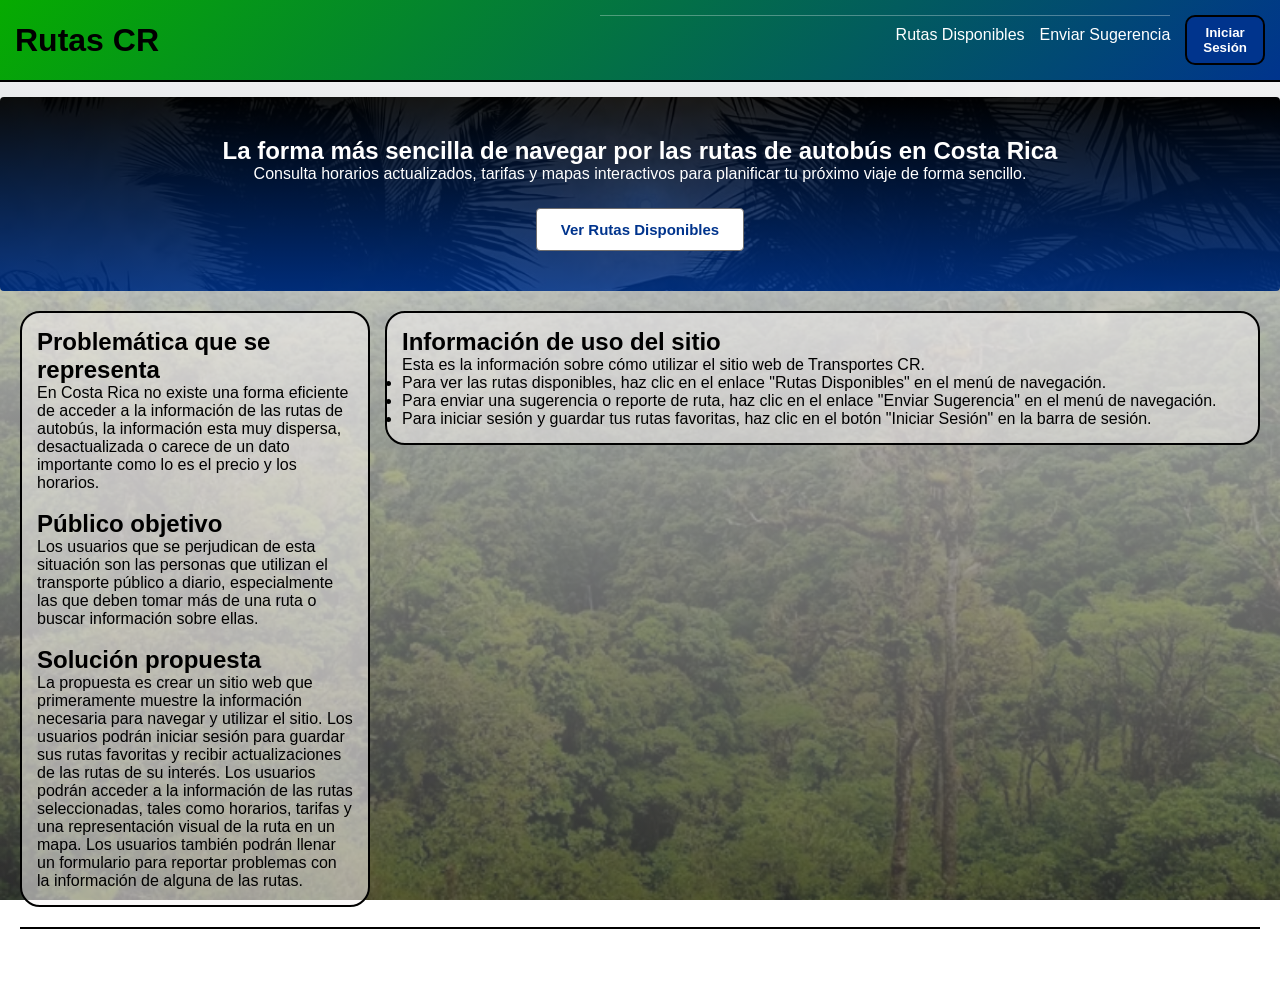
<file: index.html>
<!DOCTYPE html>
<html lang="es">
<head>
    <meta charset="UTF-8" />
    <meta name="viewport" content="width=device-width, initial-scale=1.0" />
    <title>Transportes CR</title>
    <link rel="stylesheet" href="css/styles.css" />
</head>
<body class="web">
    <header class="header">
        <div class="titulo-container">
            <h1>Rutas CR</h1>
        </div>
        <nav style="width: 100%;">
            <ul class="menu-lista">
                <li><a href="html/rutas.html" class="link">Rutas Disponibles</a></li>
                <li><a href="html/sugerencias.html" class="link">Enviar Sugerencia</a></li>
            </ul>
        </nav>
        <div class="sesion-barra">
            <a href="html/login.html">
                <button type="button" class="btn-azul" style="padding: 8px 16px;">Iniciar Sesión</button>
            </a>
        </div>
    </header>

    <section class="hero">
        <div>
            <h2>La forma más sencilla de navegar por las rutas de autobús en Costa Rica</h2>
            <p style="margin-bottom: 25px;">Consulta horarios actualizados, tarifas y mapas interactivos para planificar tu próximo viaje de forma sencillo.</p>
            <a href="html/rutas.html" class="btn-hero">Ver Rutas Disponibles</a>
        </div>
    </section>

    <main class="main">
        <section class="panel">
            <h2>Problemática que se representa</h2>
            <p>En Costa Rica no existe una forma eficiente de acceder a la información de las rutas de autobús, la información esta muy dispersa, desactualizada o carece de un dato importante como lo es el precio y los horarios.</p>
            <br>
            <h2>Público objetivo</h2>
            <p>Los usuarios que se perjudican de esta situación son las personas que utilizan el transporte público a diario, especialmente las que deben tomar más de una ruta o buscar información sobre ellas.</p>
            <br>
            <h2>Solución propuesta</h2>
            <p>La propuesta es crear un sitio web que primeramente muestre la información necesaria para navegar y utilizar el sitio. Los usuarios podrán iniciar sesión para guardar sus rutas favoritas y recibir actualizaciones de las rutas de su interés. Los usuarios podrán acceder a la información de las rutas seleccionadas, tales como horarios, tarifas y una representación visual de la ruta en un mapa. Los usuarios también podrán llenar un formulario para reportar problemas con la información de alguna de las rutas.</p>
        </section>

        <section class="panel">
            <h2>Información de uso del sitio</h2>
            <p>Esta es la información sobre cómo utilizar el sitio web de Transportes CR.</p>
            <ul>
                <li>Para ver las rutas disponibles, haz clic en el enlace "Rutas Disponibles" en el menú de navegación.</li>
                <li>Para enviar una sugerencia o reporte de ruta, haz clic en el enlace "Enviar Sugerencia" en el menú de navegación.</li>
                <li>Para iniciar sesión y guardar tus rutas favoritas, haz clic en el botón "Iniciar Sesión" en la barra de sesión.</li>
            </ul>
        </section>
    </main>

    <footer class="footer">
        <p>Mini Proyecto Eduardo Betancourt</p>
    </footer>
    <script src="js/auth-status.js"></script>
</body>
</html>
</file>
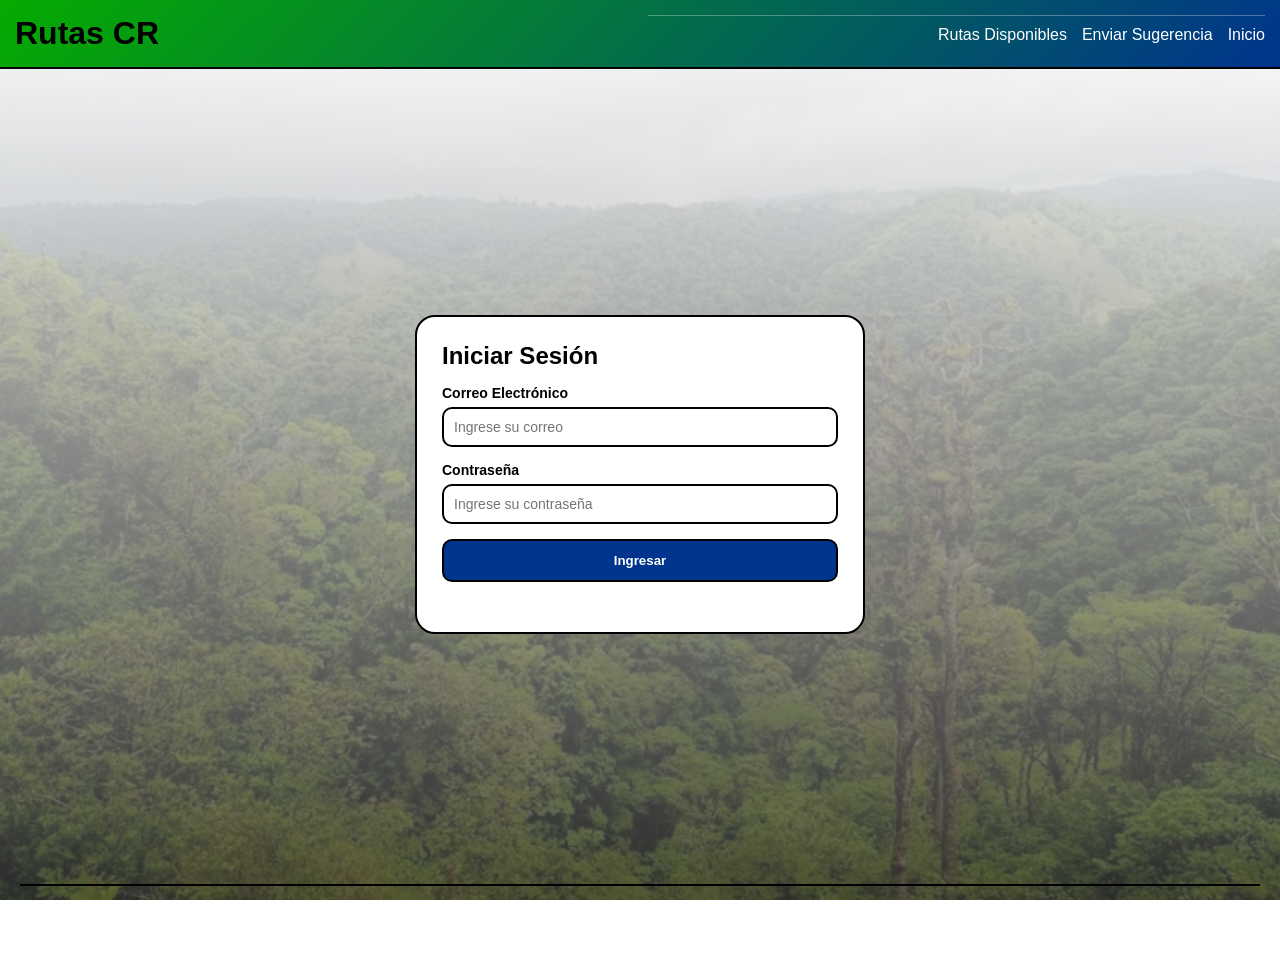
<file: html/login.html>
<!DOCTYPE html>
<html lang="es">
<head>
    <meta charset="UTF-8">
    <meta name="viewport" content="width=device-width, initial-scale=1.0">
    <title>Iniciar Sesión</title>
    <link rel="stylesheet" href="../css/styles.css">
</head>
<body class="web">
    <header class="header">
        <div class="titulo-container">
            <h1>Rutas CR</h1>
        </div>
        <nav style="width: 100%;">
            <ul class="menu-lista">
                <li><a href="../html/rutas.html" class="link">Rutas Disponibles</a></li>
                <li><a href="../html/sugerencias.html" class="link">Enviar Sugerencia</a></li>
                <li><a href="../index.html" class="link">Inicio</a></li>
            </ul>
        </nav>
    </header>

    <main class="login-container">
        <section class="login-tarjeta">
            <h2>Iniciar Sesión</h2>
            <form id="formulario-login" class="formulario">
                <div class="campo">
                    <label for="usuario">Correo Electrónico</label>
                    <input type="email" id="usuario" name="usuario" placeholder="Ingrese su correo">
                </div>
                <div class="campo">
                    <label for="contrasena">Contraseña</label>
                    <input type="password" id="contrasena" name="contrasena" placeholder="Ingrese su contraseña">
                </div>
                <div class="campo">
                    <button type="submit" class="btn-azul">Ingresar</button>
                </div>
            </form>
        </section>
    </main>

    <footer class="footer">
        <p>Mini Proyecto Eduardo Betancourt</p>
    </footer>
    <script src="../js/login.js"></script>
</body>
</html>
</file>
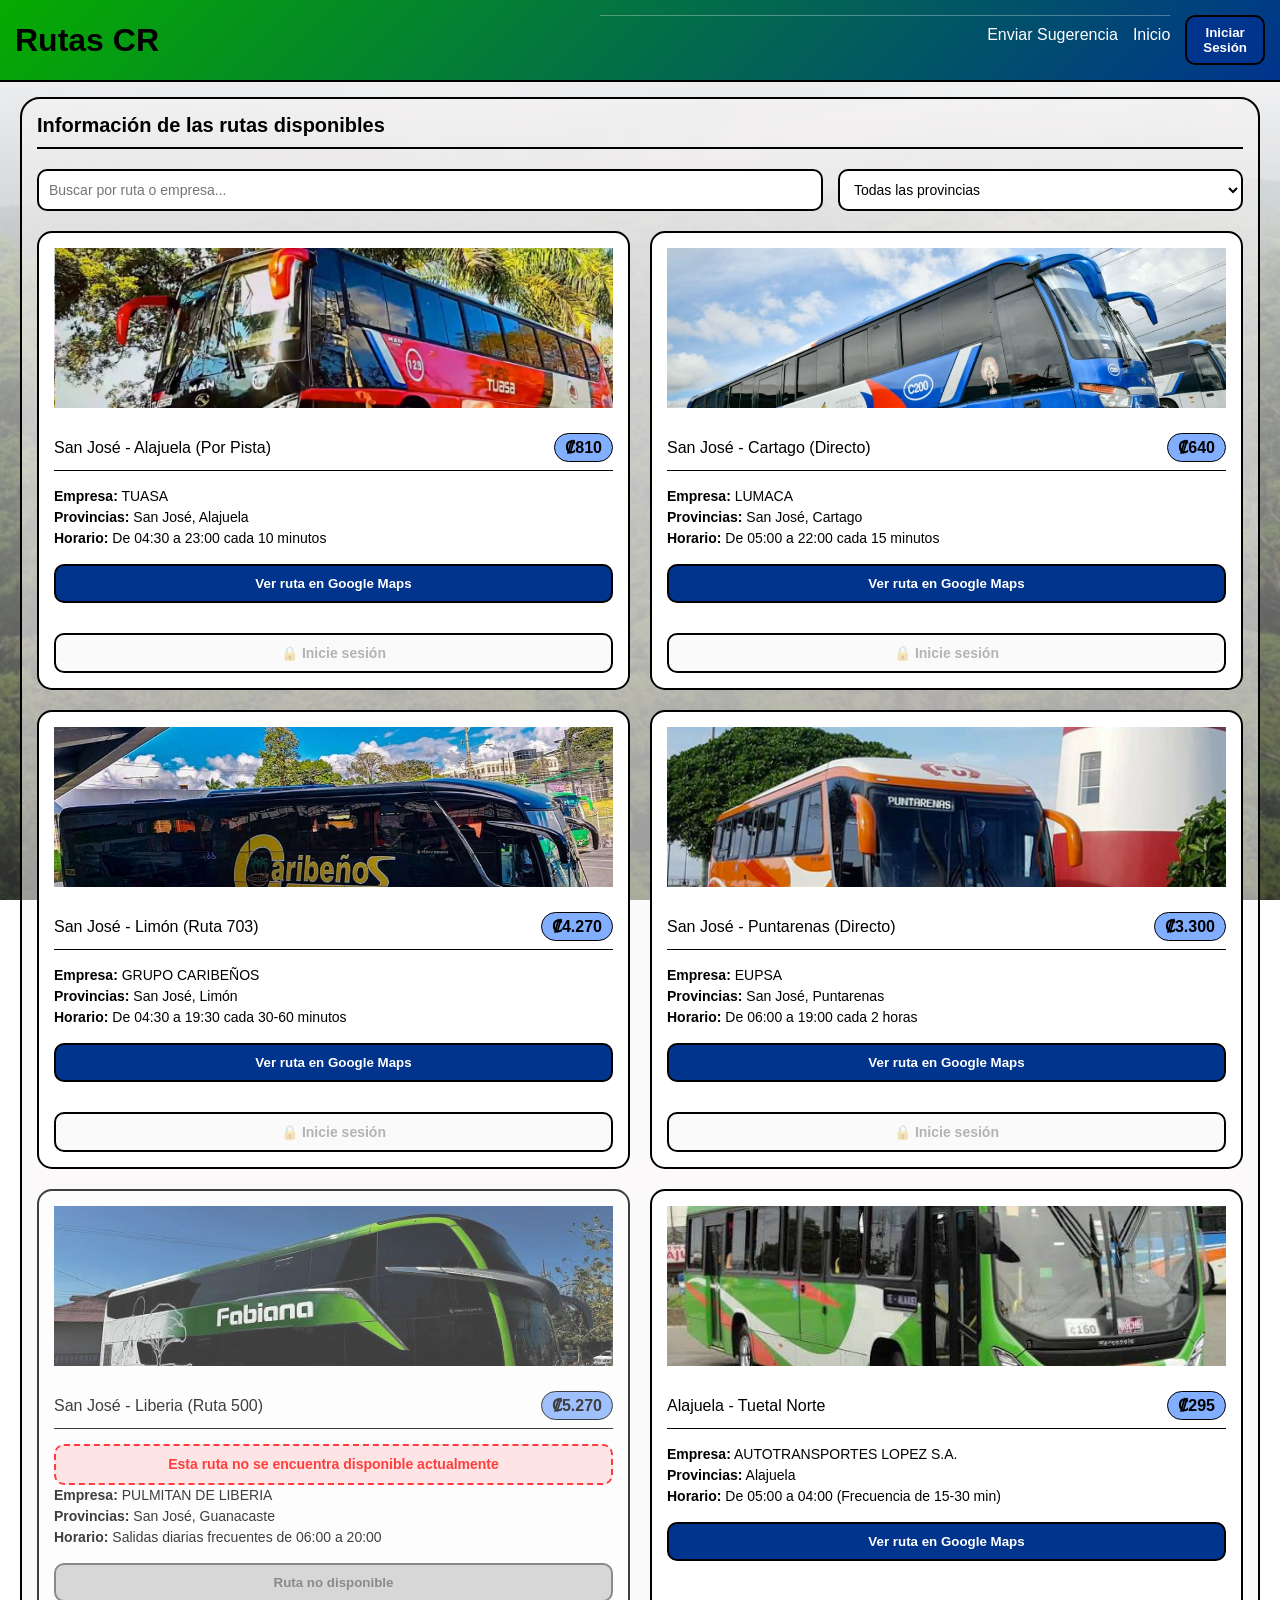
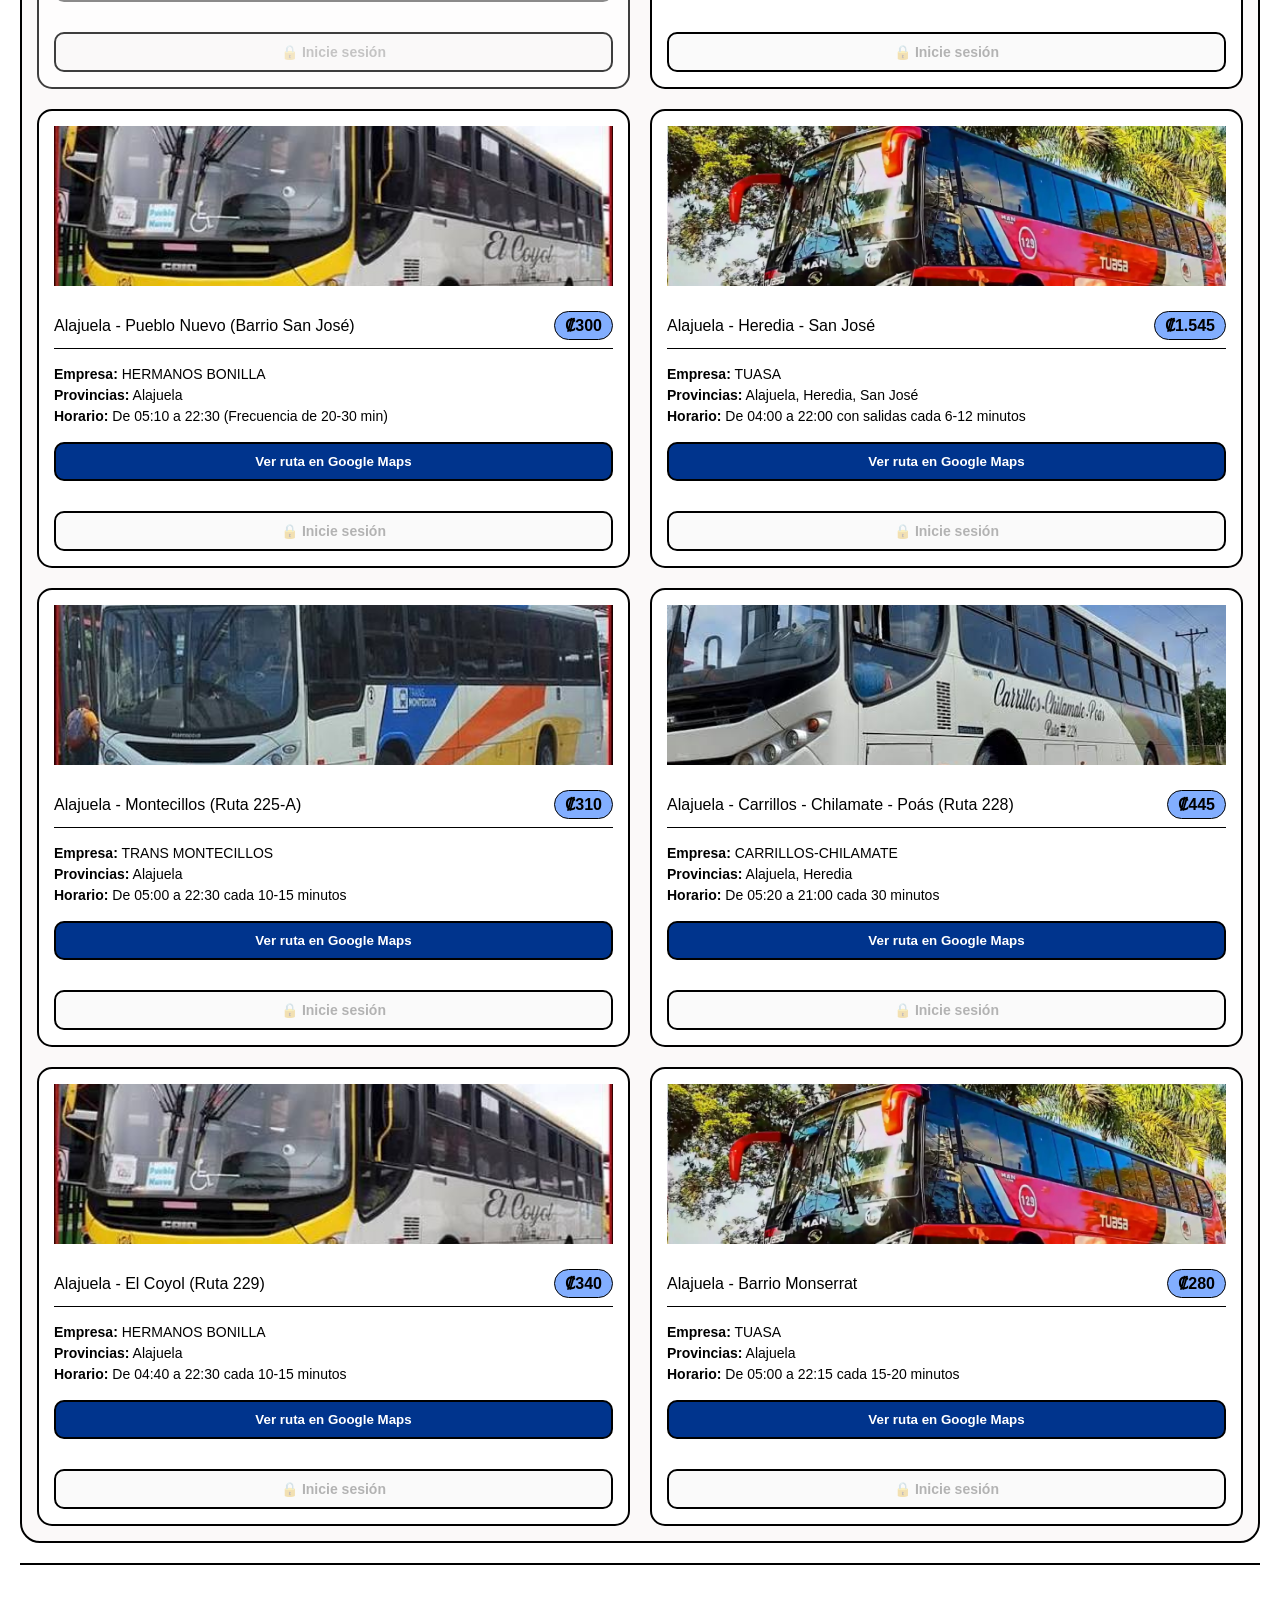
<file: html/rutas.html>
<!DOCTYPE html>
<html lang="es">

<head>
    <meta charset="UTF-8" />
    <meta name="viewport" content="width=device-width, initial-scale=1.0" />
    <title>Visualización de Rutas - Rutas CR</title>
    <link rel="stylesheet" href="../css/styles.css">
</head>

<body class="web">
    <header class="header">
        <div class="titulo-container">
            <h1>Rutas CR</h1>
        </div>
        <nav style="width: 100%;">
            <ul class="menu-lista">
                <li><a href="../html/sugerencias.html" class="link">Enviar Sugerencia</a></li>
                <li><a href="../index.html" class="link">Inicio</a></li>
            </ul>
        </nav>
        <div class="sesion-barra">
            <a href="../html/login.html">
                <button type="button" class="btn-azul" style="padding: 8px 16px;">Iniciar Sesión</button>
            </a>
        </div>
    </header>

    <main class="main">
        <aside class="favoritos-panel">
            <h3 class="h3-favoritos">Mis Rutas Favoritas</h3>
            <div id="container-favoritos" class="container-favoritos-target"></div>
        </aside>
        <section class="panel">
            <h2 style="font-size: 20px; margin-bottom: 20px; border-bottom: 2px solid #000000; padding-bottom: 10px;">
                Información de las rutas disponibles</h2>

            <div class="filtros">
                <input type="text" id="buscador-texto" class="campo"
                    style="flex: 2; min-width: 200px; display: inline-block;"
                    placeholder="Buscar por ruta o empresa...">

                <select id="filtro-provincia" class="campo" style="flex: 1; min-width: 150px; display: inline-block;">
                    <option value="">Todas las provincias</option>
                    <option value="San José">San José</option>
                    <option value="Alajuela">Alajuela</option>
                    <option value="Cartago">Cartago</option>
                    <option value="Heredia">Heredia</option>
                    <option value="Guanacaste">Guanacaste</option>
                    <option value="Puntarenas">Puntarenas</option>
                    <option value="Limón">Limón</option>
                </select>
            </div>

            <div id="container-rutas" class="grid"></div>
        </section>
    </main>

    <footer class="footer">
        <p>Mini Proyecto Eduardo Betancourt</p>
    </footer>
    <script src="../js/auth-status.js"></script>
    <script src="../js/rutas.js"></script>
</body>

</html>
</file>
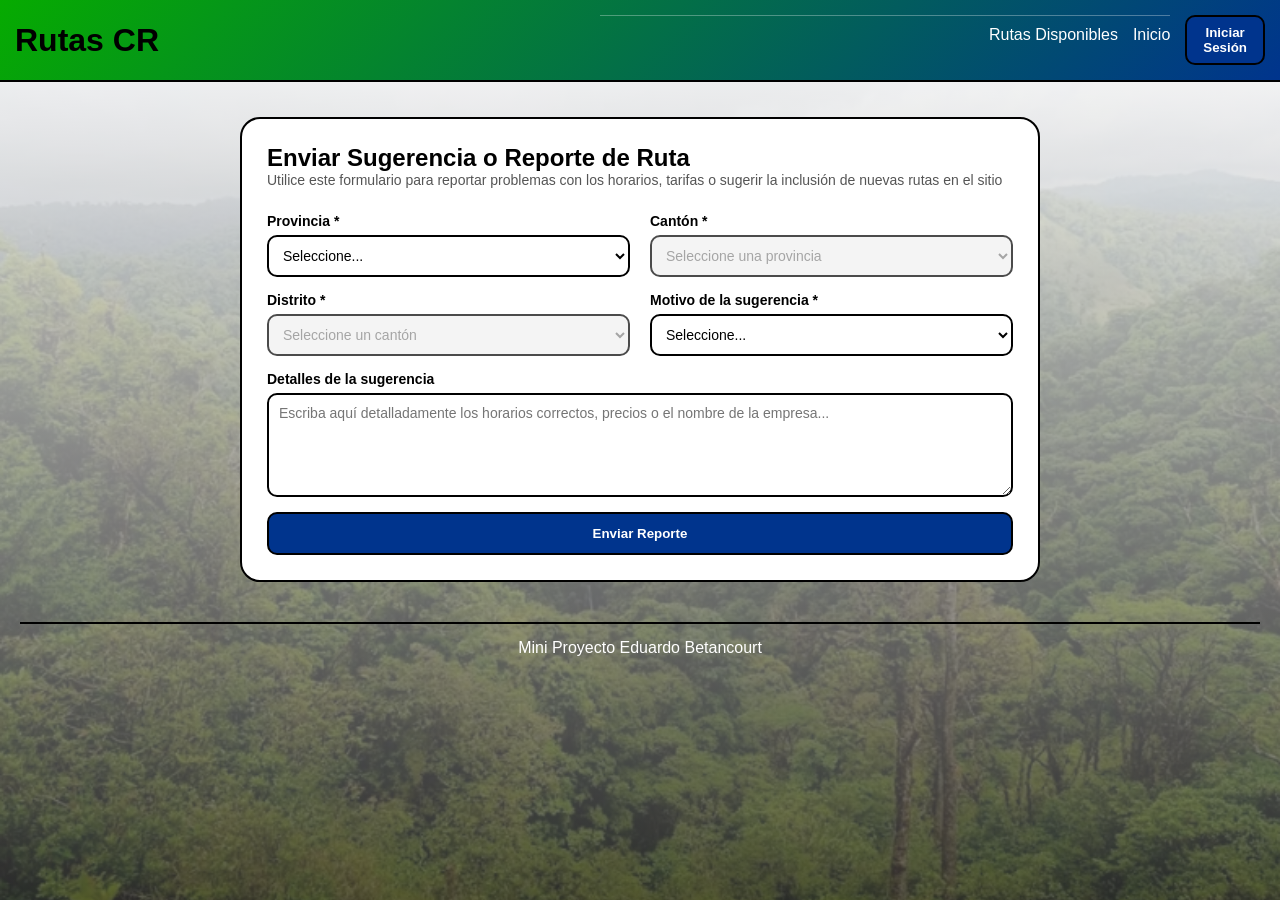
<file: html/sugerencias.html>
<!DOCTYPE html>
<html lang="es">

<head>
    <meta charset="UTF-8" />
    <meta name="viewport" content="width=device-width, initial-scale=1.0" />
    <title>Sugerir una Ruta - Rutas CR</title>
    <link rel="stylesheet" href="../css/styles.css">
</head>

<body class="web">
    <header class="header">
        <div class="titulo-container">
            <h1>Rutas CR</h1>
        </div>
        <nav style="width: 100%;">
            <ul class="menu-lista">
                <li><a href="../html/rutas.html" class="link">Rutas Disponibles</a></li>
                <li><a href="../index.html" class="link">Inicio</a></li>
            </ul>
        </nav>
        <div class="sesion-barra">
            <a href="../html/login.html">
                <button type="button" class="btn-azul" style="padding: 8px 16px;">Iniciar Sesión</button>
            </a>
        </div>
    </header>

    <main class="login-container" style="min-height: auto;">
        <section class="login-tarjeta" style="max-width: 800px;">
            <h2>Enviar Sugerencia o Reporte de Ruta</h2>
            <p style="font-size: 14px; color: #555; margin-bottom: 25px;">Utilice este formulario para reportar problemas con los horarios, tarifas o sugerir la inclusión de nuevas rutas en el sitio</p>

            <form id="formulario-sugerencia" class="formulario">
                <div style="display: flex; gap: 20px; flex-wrap: wrap;">
                    <div class="campo" style="flex: 1; min-width: 200px;">
                        <label for="select-provincia">Provincia *</label>
                        <select id="select-provincia" name="provincia" required>
                            <option value="">Seleccione...</option>
                            <option value="San José">San José</option>
                            <option value="Alajuela">Alajuela</option>
                            <option value="Cartago">Cartago</option>
                            <option value="Heredia">Heredia</option>
                            <option value="Guanacaste">Guanacaste</option>
                            <option value="Puntarenas">Puntarenas</option>
                        </select>
                    </div>

                    <div class="campo" style="flex: 1; min-width: 200px;">
                        <label for="select-canton">Cantón *</label>
                        <select id="select-canton" name="canton" required disabled>
                            <option value="">Seleccione una provincia</option>
                        </select>
                    </div>
                </div>

                <!-- Fila: Distrito y Motivo -->
                <div style="display: flex; gap: 20px; flex-wrap: wrap;">
                    <div class="campo" style="flex: 1; min-width: 200px;">
                        <label for="select-distrito">Distrito *</label>
                        <select id="select-distrito" name="distrito" required disabled>
                            <option value="">Seleccione un cantón</option>
                        </select>
                    </div>

                    <div class="campo" style="flex: 1; min-width: 200px;">
                        <label for="select-motivo">Motivo de la sugerencia *</label>
                        <select id="select-motivo" name="motivo" required>
                            <option value="">Seleccione...</option>
                            <option value="Ruta Faltante">Sugerir ruta faltante</option>
                            <option value="Horario Incorrecto">Reportar horario desactualizado</option>
                            <option value="Tarifa Incorrecta">Reportar tarifa incorrecta</option>
                            <option value="Otro">Otro problema o sugerencia</option>
                        </select>
                    </div>
                </div>

                <!-- Detalle de la sugerencia -->
                <div class="campo">
                    <label for="txt-detalles">Detalles de la sugerencia</label>
                    <textarea id="txt-detalles" name="detalles" rows="5" placeholder="Escriba aquí detalladamente los horarios correctos, precios o el nombre de la empresa..." required></textarea>
                </div>

                <!-- Botón de Envío -->
                <div class="campo">
                    <button type="submit" class="btn-azul">Enviar Reporte</button>
                </div>
            </form>
        </section>
    </main>

    <footer class="footer">
        <p>Mini Proyecto Eduardo Betancourt</p>
    </footer>

    <script src="../js/auth-status.js"></script>
    <script src="../js/sugerencias.js"></script>
</body>

</html>
</file>
<file: css/styles.css>
* {
    box-sizing: border-box;
    margin: 0;
    padding: 0;
    font-family: Arial, sans-serif;
}
.web {
    background-image: linear-gradient(rgba(255, 255, 255, 0.9), rgba(57, 57, 57, 0.7)), url('../media/wallpaper.jpeg');
    background-attachment: fixed; 
    background-size: cover;
    background-position: center;
    background-color: #ffffff; 
}

/* Encabezado */
.header {
    background: linear-gradient(135deg, #06ab00, #00348d);
    display: flex;
    flex-direction: column;
    gap: 15px;
    padding: 15px;
    border-bottom: 2px solid #000000;
    margin-bottom: 15px;
}
.titulo-container {
    display: flex;
    justify-content: space-between;
    align-items: center;
    width: 100%;
}
.menu-lista {
    justify-content: flex-end;
    display: flex;
    flex-wrap: wrap;
    list-style: none;
    gap: 15px;
    padding-top: 10px;
    border-top: 1px solid rgba(255, 255, 255, 0.3);
}
.link {
    color: #ffffff;
    text-decoration: none;
    font-weight: 500;
}
.link:hover {
    text-decoration: underline;
}

/* Sección Hero */
.hero {
    background-image: linear-gradient(rgba(0, 0, 0, 0.85), rgba(0, 52, 141, 0.85)), url('../media/palmeras.jpeg');
    background-size: cover;
    background-position: center;
    background-repeat: no-repeat;
    background-color: #00348d; 
    
    color: #ffffff;
    padding: 40px 20px;
    text-align: center;
    margin-bottom: 20px;
    border-radius: 4px;
    display: flex;
    justify-content: center;
    align-items: center;
}
.btn-hero {
    display: inline-block;
    padding: 12px 24px;
    background-color: #ffffff;
    color: #00348d;
    text-decoration: none;
    font-weight: bold;
    border-radius: 4px;
    font-size: 15px;
    border: 1px solid #706e6e;
    transition: background-color 0.2s ease;
}
.btn-hero:hover {
    background-color: transparent;
    color: #ffffff;
}

.main {
    display: grid;
    grid-template-columns: 1fr;
    gap: 15px;
    padding: 0 15px;
    align-items: start;
}
.panel {
    background-color: rgba(248, 245, 245, 0.545);
    border: 2px solid #000000;
    padding: 15px;
    border-radius: 20px;
}

/* Login */
.login-container {
    display: flex;
    justify-content: center;
    align-items: center;
    min-height: calc(100vh - 120px);
    padding: 20px;
}
.login-tarjeta {
    border: 2px solid #000000;
    padding: 25px;
    border-radius: 20px;
    background-color: #ffffff;
    max-width: 450px;
    width: 100%;
}
.formulario {
    display: flex;
    flex-direction: column;
    gap: 15px;
    margin-top: 15px;
    width: 100%;
}
.campo {
    display: flex;
    flex-direction: column;
    gap: 6px;
    width: 100%;
}
.campo label {
    font-size: 14px;
    font-weight: bold;
}
.campo input, .campo select, .campo textarea {
    padding: 10px;
    border: 2px solid #000000;
    border-radius: 10px;
    font-size: 14px;
    background-color: #ffffff;
    width: 100%;
}
.campo select:disabled {
    background-color: #f0f0f0;
    cursor: not-allowed;
}
.btn-azul {
    width: 100%;
    padding: 12px;
    background-color: #00348d;
    color: #ffffff;
    border: 2px solid #000000;
    border-radius: 10px;
    font-weight: bold;
    cursor: pointer;
}
.btn-azul:hover {
    background-color: #82aeff;
    color: #000000;
}

/* Panel de Rutas y Tarjetas */
.filtros {
    display: flex;
    gap: 15px;
    flex-wrap: wrap;
    margin-bottom: 20px;
    width: 100%;
}
.filtros #buscador-texto, 
.filtros #filtro-provincia {
    padding: 10px;
    border: 2px solid #000000;
    border-radius: 10px;
    font-size: 14px;
    background-color: #ffffff;
}
.filtros #buscador-texto {
    flex: 2;
    min-width: 200px;
}
.filtros #filtro-provincia {
    flex: 1;
    min-width: 150px;
}
.grid {
    display: grid;
    grid-template-columns: 1fr;
    gap: 20px;
}
.tarjeta {
    border: 2px solid #000000;
    border-radius: 15px;
    padding: 15px;
    background-color: #ffffff;
    display: flex;
    flex-direction: column;
    gap: 15px;
}
.tarjeta-tope {
    display: flex;
    justify-content: space-between;
    align-items: center;
    border-bottom: 1px solid #000000;
    padding-bottom: 8px;
}
.tarjeta-precio {
    font-weight: bold;
    background-color: #82aeff;
    padding: 4px 10px;
    border: 1px solid #000000;
    border-radius: 20px;
}
.alerta-roja {
    background-color: #ffdddd;
    color: #ff0000;
    border: 2px dashed #ff0000;
    padding: 8px;
    text-align: center;
    font-weight: bold;
    border-radius: 10px;
}
.tarjeta-botones {
    display: flex;
    gap: 10px;
    margin-top: auto;
}
.btn-mapa-activo {
    width: 100%;
    padding: 10px;
    background-color: #00348d;
    color: #ffffff;
    border: 2px solid #000000;
    border-radius: 10px;
    font-weight: bold;
    cursor: pointer;
    text-align: center;
}
.btn-mapa-activo:hover {
    background-color: #82aeff;
    color: #000000;
}
.btn-mapa-bloqueado {
    width: 100%;
    padding: 10px;
    background-color: #cccccc;
    color: #666666;
    border: 2px solid #666666;
    border-radius: 10px;
    font-weight: bold;
    cursor: not-allowed;
    text-align: center;
}
.sesion-nombre {

    font-weight: bold;
    color: #ffffff;
}

/* Favoritos */
.favoritos-panel {
    border: 3px solid #000000;
    padding: 20px;
    border-radius: 20px;
    background-color: #f9f9f9;
}
.fav-tarjeta {
    border: 1px solid #000000;
    padding: 10px;
    border-radius: 10px;
    background-color: #ffffff;
    margin-bottom: 10px;
}
.h3-favoritos {
    font-size: 18px;
    margin-bottom: 15px;
    border-bottom: 2px solid #000000;
    padding-bottom: 10px;
}
.fav-fila {
    display: flex;
    gap: 5px;
    margin-bottom: 8px;
}
.btn-eliminar {
    width: 100%;
    padding: 5px;
    background-color: #ffdddd;
    color: #ff0000;
    border: 1px solid #ff0000;
    border-radius: 5px;
    cursor: pointer;
    font-weight: bold;
}

.container-favoritos-target {
    display: flex;
    flex-direction: column;
    gap: 10px;
    margin-top: 10px;
}

.sesion-barra {
    margin-left: auto;
    display: flex;
    align-items: center;
    gap: 15px;
    color: #ffffff;
    font-weight: bold;
}

.btn-favorito-guardado {
    background-color: #ffeb3b !important; 
    color: #000000 !important;
    border: 2px solid #000000 !important;
    cursor: not-allowed !important;
    font-weight: bold;
}


/* Pie de Página */
.footer {
    text-align: center;
    padding: 15px;
    color: #ffffff;
    text-align: center;
    padding: 15px;
    border-top: 2px solid #000000;
    margin: 20px;
}

/* Responsividad */
@media (min-width: 600px) {
    .grid { 
        grid-template-columns: repeat(2, 1fr); 
    }
    .main { 
        grid-template-columns: 1fr; 
    }
}

@media (min-width: 900px) {
    .header { 
        flex-direction: row; 
        justify-content: space-between; 
    }
    
    .main { 
        grid-template-columns: 1fr 2.5fr; 
        padding: 0 20px; 
    }
}
</file>
